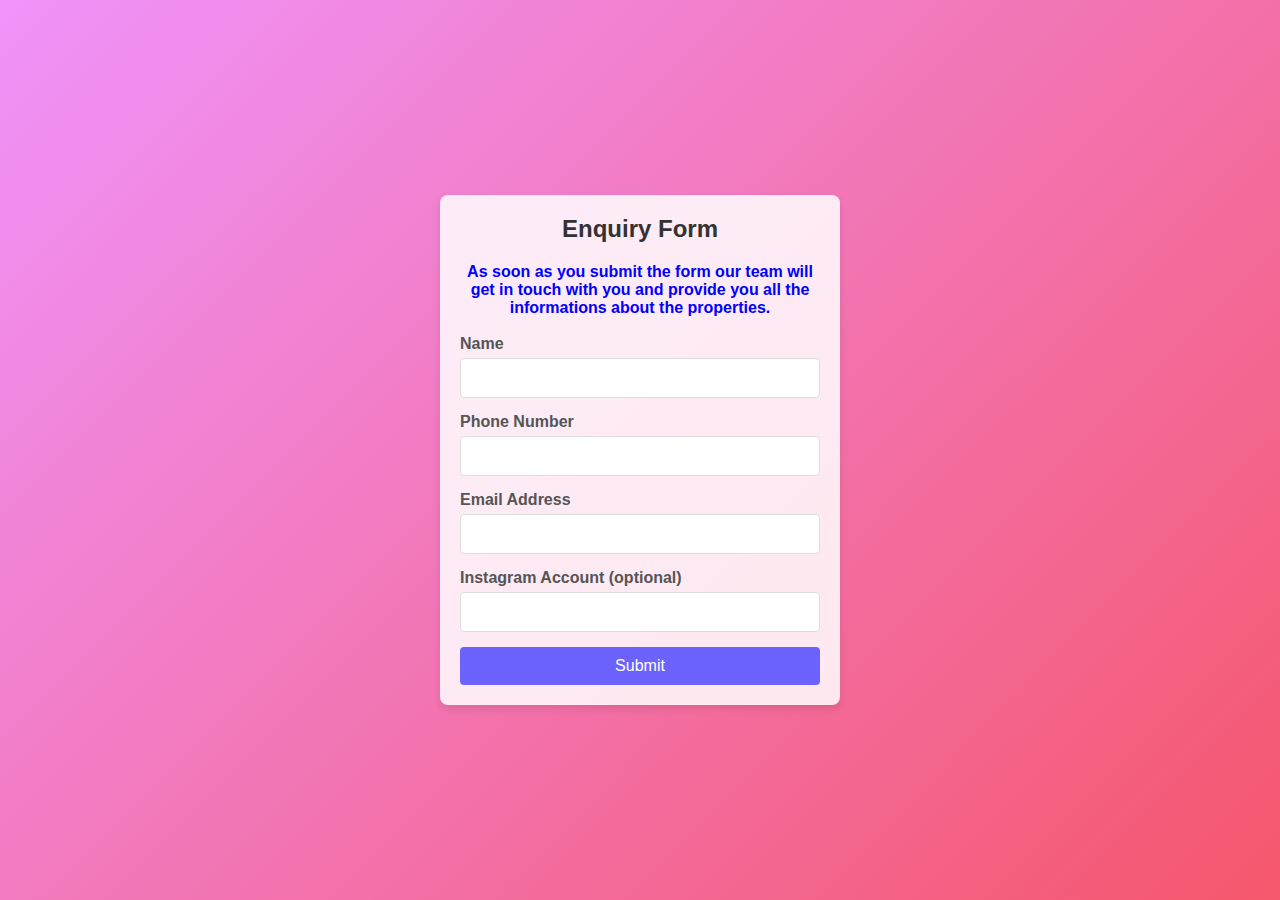
<file: Enquirypage.html>
<!DOCTYPE html>
<html lang="en">
<head>
    <meta charset="UTF-8">
    <meta name="viewport" content="width=device-width, initial-scale=1.0">
    <title>Enquiry Form</title>
    <style>
        * {
            margin: 0;
            padding: 0;
            box-sizing: border-box;
        }

        body {
            font-family: Arial, sans-serif;
            display: flex;
            align-items: center;
            justify-content: center;
            height: 100vh;
            background: linear-gradient(135deg, #f093fb 0%, #f5576c 100%);
        }

        .form-container {
            background-color: rgba(255, 255, 255, 0.85); /* Semi-transparent white */
            padding: 20px;
            border-radius: 8px;
            box-shadow: 0 4px 8px rgba(0, 0, 0, 0.1);
            max-width: 400px;
            width: 100%;
        }

        h2 {
            text-align: center;
            color: #333333;
            margin-bottom: 20px;
        }

        .form-group {
            margin-bottom: 15px;
        }

        label {
            display: block;
            font-weight: bold;
            margin-bottom: 5px;
            color: #555555;
        }

        input[type="text"],
        input[type="tel"],
        input[type="email"] {
            width: 100%;
            padding: 10px;
            border: 1px solid #dddddd;
            border-radius: 4px;
            font-size: 16px;
        }

        input[type="text"]:focus,
        input[type="tel"]:focus,
        input[type="email"]:focus {
            border-color: #6c63ff;
            outline: none;
        }

        input[type="submit"] {
            width: 100%;
            padding: 10px;
            background-color: #6c63ff;
            border: none;
            border-radius: 4px;
            color: #ffffff;
            font-size: 16px;
            cursor: pointer;
            transition: background-color 0.3s ease;
        }

        input[type="submit"]:hover {
            background-color: #5a53d6;
        }

    </style>
</head>
<body>
    <div class="form-container">
        <h2>Enquiry Form</h2>
        <center style="color: blue;" >
        <h4>As soon as you submit the form our team will get in touch with you and provide you all the informations about the properties.</h4>
        </center>
        <br>
        <form action="/submit-enquiry" method="post">
            <div class="form-group">
                <label for="name">Name</label>
                <input type="text" id="name" name="name" required>
            </div>
            
            <div class="form-group">
                <label for="phone">Phone Number</label>
                <input type="tel" id="phone" name="phone" required>
            </div>

            <div class="form-group">
                <label for="email">Email Address</label>
                <input type="email" id="email" name="email" required>
            </div>

            <div class="form-group">
                <label for="instagram">Instagram Account (optional)</label>
                <input type="text" id="instagram" name="instagram">
            </div>

            <input type="submit" value="Submit">
        </form>
    </div>
</body>
</html>
</file>
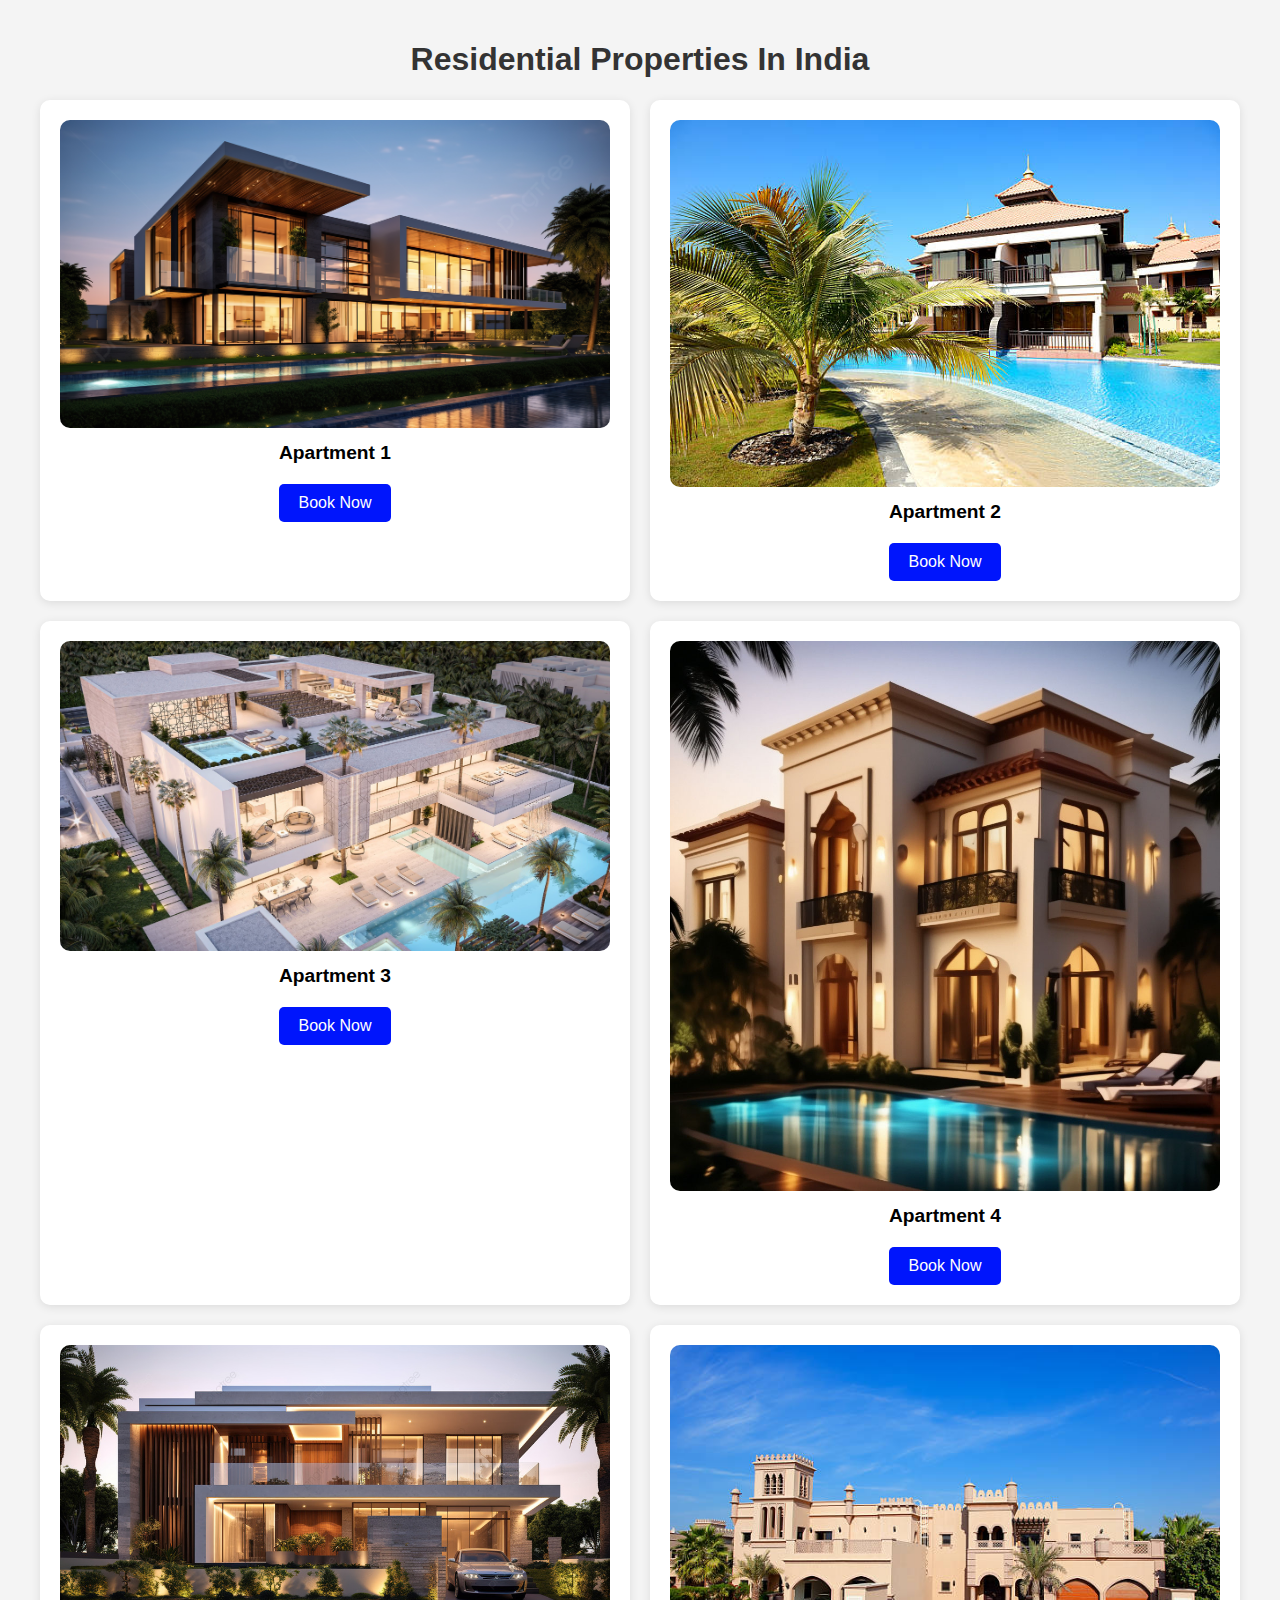
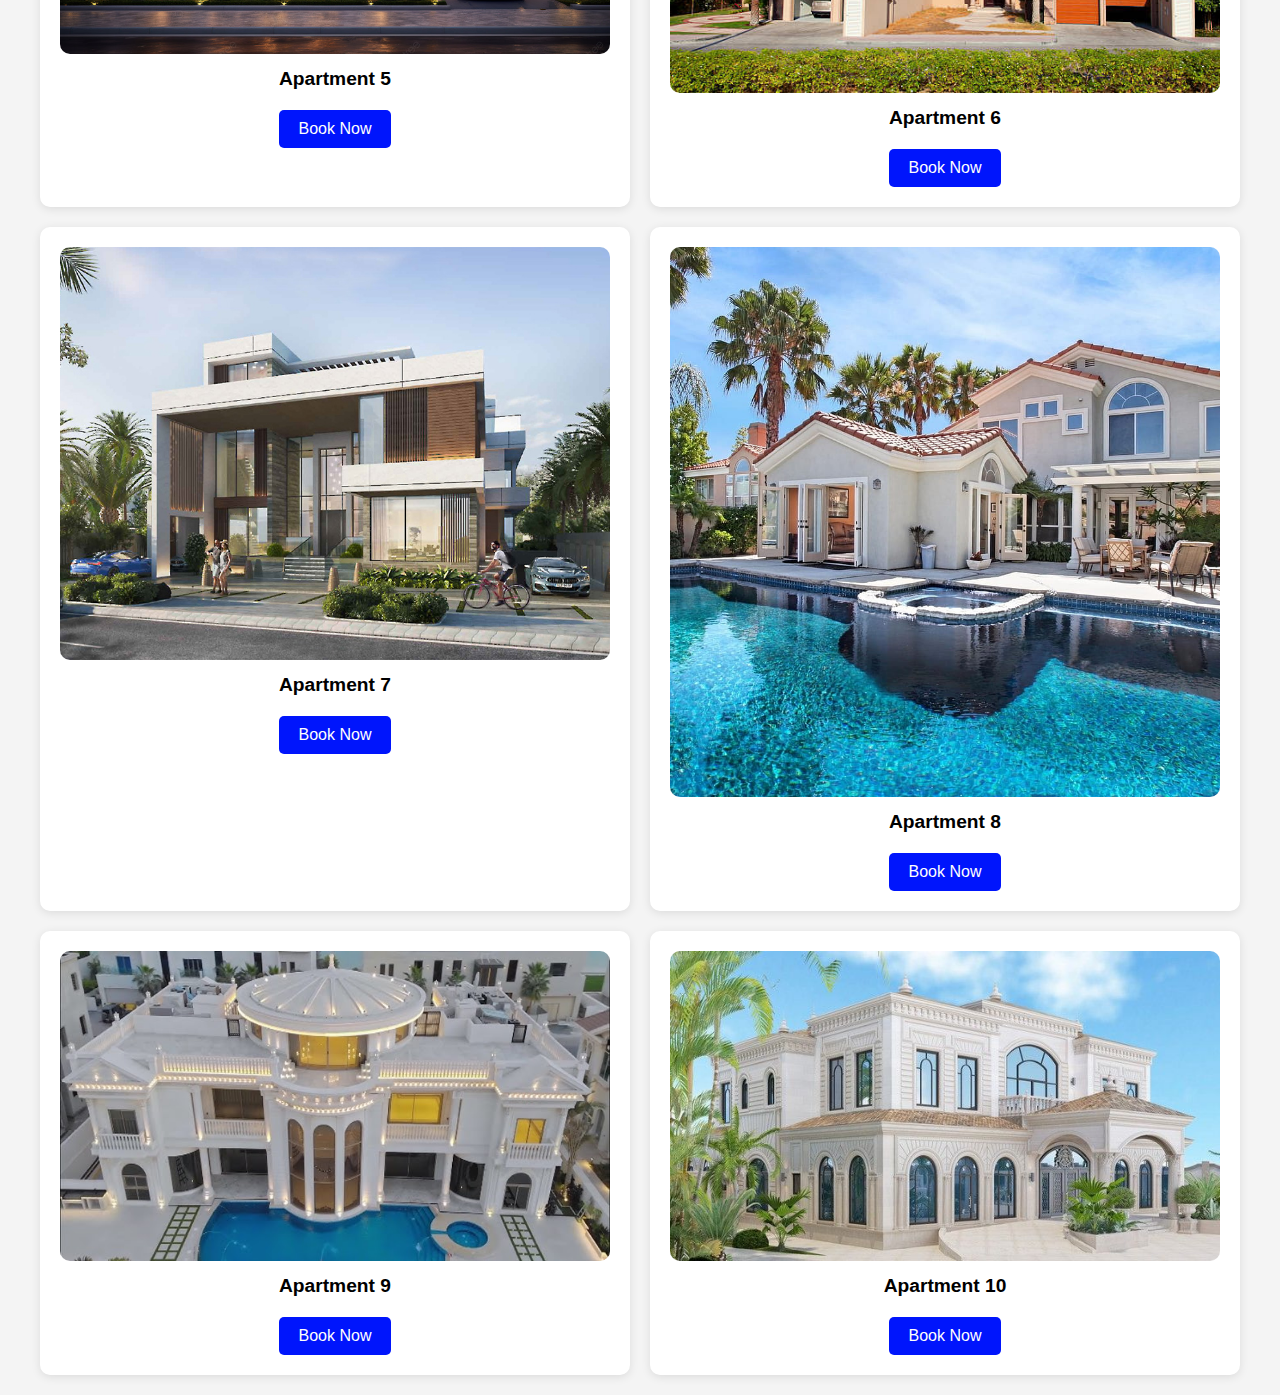
<file: Page1.html>
<!DOCTYPE html>
<html lang="en">
<head>
    <meta charset="UTF-8">
    <meta name="viewport" content="width=device-width, initial-scale=1.0">
    <title>Haven Realty Co.</title>
    <style>
        body {
            font-family: Arial, sans-serif;
            background-color: #f4f4f4;
            margin: 0;
            padding: 0;
        }
        .container {
            max-width: 1200px;
            margin: 0 auto;
            padding: 20px;
        }
        h1 {
            text-align: center;
            color: #333;
        }
        .apartment-list {
            display: grid;
            grid-template-columns: repeat(2, 1fr); /* 2 columns */
            gap: 20px;
        }
        .apartment {
            background-color: #fff;
            padding: 20px;
            border-radius: 10px;
            box-shadow: 0 2px 10px rgba(0, 0, 0, 0.1);
            text-align: center;
        }
        .apartment img {
            max-width: 100%;
            border-radius: 10px;
            height: auto;
        }
        .apartment h2 {
            font-size: 1.2em;
            margin: 10px 0;
        }
        .booknow-button{
            display: inline-block;
            padding: 10px 20px;
            background-color: #0015fc;
            color: #fff;
            border-radius: 5px;
            text-decoration: none;
            font-size: 1em;
            margin-top: 10px;
        }
        .booknow-button:hover{
            background-color: #218838;
        }
    </style>
</head>
<body>

    <div class="container">
        <h1>Residential Properties In India </h1>
        <div class="apartment-list">
            <div class="apartment">
                <img src="Images/Apartment-1.jpg" alt="Apartment 1">
                <h2>Apartment 1</h2>
                <a href="Enquirypage.html" class="booknow-button">Book Now</a>
            </div>
            <div class="apartment">
                <img src="Images/Apartment-2.jpg" alt="Apartment 2">
                <h2>Apartment 2</h2>
                <a href="Enquirypage.html" class="booknow-button">Book Now</a>
            </div>
            <div class="apartment">
                <img src="Images/Apartment-3.jpg" alt="Apartment 3">
                <h2>Apartment 3</h2>
                <a href="Enquirypage.html" class="booknow-button">Book Now</a>
            </div>
            <div class="apartment">
                <img src="Images/Apartment-4.jpeg" alt="Apartment 4">
                <h2>Apartment 4</h2>
                <a href="Enquirypage.html" class="booknow-button">Book Now</a>
            </div>
            <div class="apartment">
                <img src="Images/Apartment-5.jpg" alt="Apartment 5">
                <h2>Apartment 5</h2>
                <a href="Enquirypage.html" class="booknow-button">Book Now</a>
            </div>
            <div class="apartment">
                <img src="Images/Apartment-6.jpg" alt="Apartment 6">
                <h2>Apartment 6</h2>
                <a href="Enquirypage.html" class="booknow-button">Book Now</a>
            </div>
            <div class="apartment">
                <img src="Images/Apartment-7.jpg" alt="Apartment 7">
                <h2>Apartment 7</h2>
                <a href="Enquirypage.html" class="booknow-button">Book Now</a>
            </div>
            <div class="apartment">
                <img src="Images/Apartment-8.jpg" alt="Apartment 8">
                <h2>Apartment 8</h2>
                <a href="Enquirypage.html" class="booknow-button">Book Now</a>
            </div>
            <div class="apartment">
                <img src="Images/Apartment-9.jpg" alt="Apartment 9">
                <h2>Apartment 9</h2>
                <a href="Enquirypage.html" class="booknow-button">Book Now</a>
            </div>
            <div class="apartment">
                <img src="Images/Apartment-10.jpg" alt="Apartment 10">
                <h2>Apartment 10</h2>
                <a href="Enquirypage.html" class="booknow-button">Book Now</a>
            </div>
        </div>
    </div>

</body>
</html>
</file>
